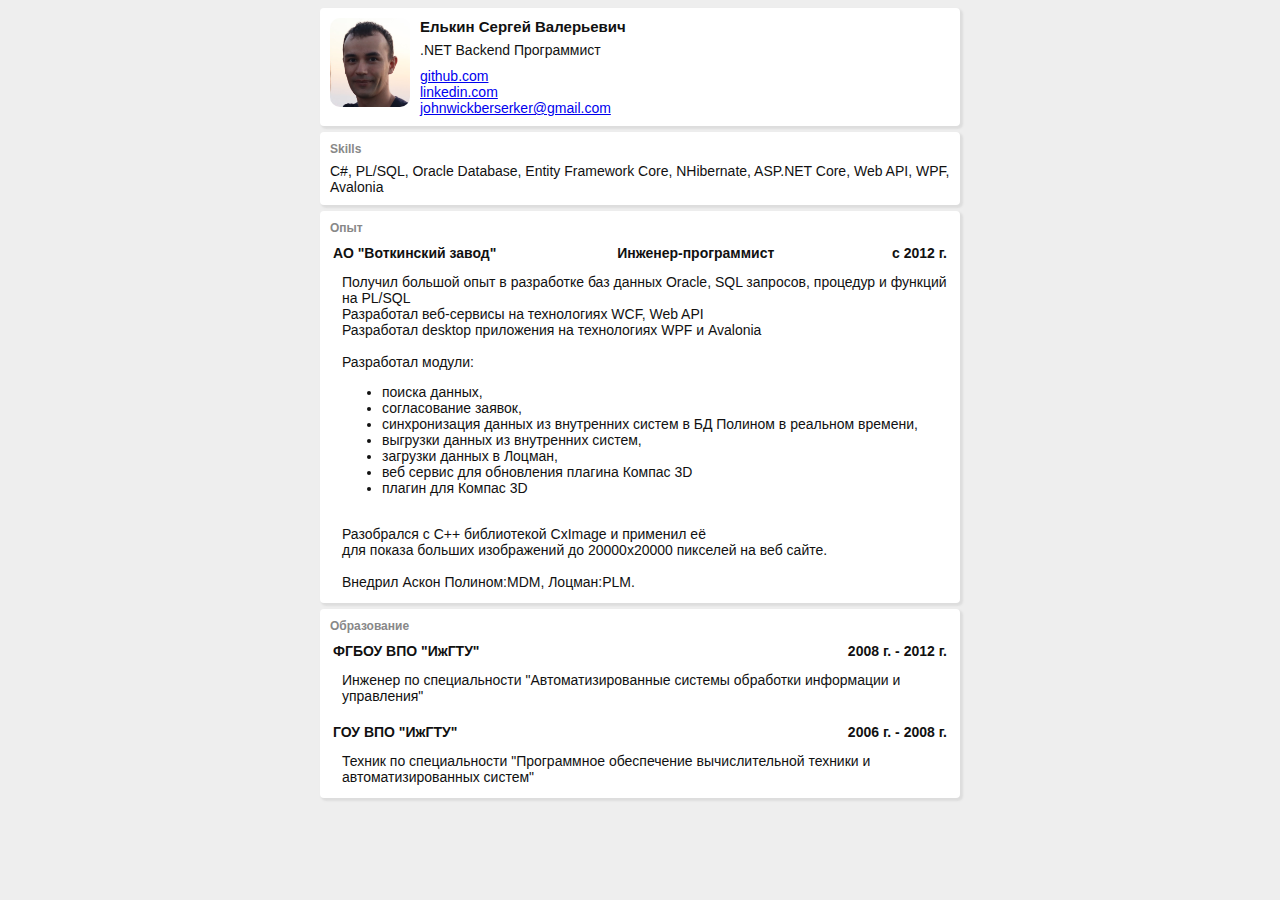
<file: index.html>
<!DOCTYPE html>
<hthml>

    <head>
        <title>Елькин Сергей Валерьевич</title>
        <meta charset="utf-8" />
        <link rel="stylesheet" href="styles.css" />
    </head>

    <body>
        <div class="container">
            <div class="header shadow">
                <div>
                    <img src="photo.png" alt="photo" />
                </div>
                <div>
                    <h1>Елькин Сергей Валерьевич</h1>
                    <div>.NET Backend Программист</div>
                    <div class="social">
                        <a href="https://github.com/JohnWickBerserker">github.com</a>
                        <br>
                        <a href="https://www.linkedin.com/in/sergei-elkin/">linkedin.com</a>
                        <br>
                        <a href="mailto:johnwickberserker@gmail.com">johnwickberserker@gmail.com</a>
                    </div>
                </div>
            </div>
            <div class="skills shadow">
                <h2>Skills</h2>
                <div>C#, PL/SQL, Oracle Database, Entity Framework Core, NHibernate, ASP.NET Core, Web API, WPF, Avalonia</div>
            </div>
            <div class="workplace shadow">
                <h2>Опыт</h2>
                <table>
                    <tr class="workplace-summary">
                        <td>АО "Воткинский завод"</td>
                        <td>Инженер-программист</td>
                        <td>с 2012 г.</td>
                    </tr>
                    <tr>
                        <td class="workplace-details" colspan="3">
                            Получил большой опыт в разработке баз данных Oracle, SQL запросов, процедур и функций на PL/SQL<br>
                            Разработал веб-сервисы на технологиях WCF, Web API<br>
                            Разработал desktop приложения на технологиях WPF и Avalonia<br>
                            <br>
                            Разработал модули:<br>
                            <ul>
                                <li>поиска данных,</li>
                                <li>согласование заявок,</li>
                                <li>синхронизация данных из внутренних систем в БД Полином в реальном времени,</li>
                                <li>выгрузки данных из внутренних систем,</li>
                                <li>загрузки данных в Лоцман,</li>
                                <li>веб сервис для обновления плагина Компас 3D</li>
                                <li>плагин для Компас 3D</li>
                            </ul>
                            <br>
                            Разобрался с С++ библиотекой CxImage и применил её<br>
                            для показа больших изображений до 20000х20000 пикселей на веб сайте.<br>
                            <br>
                            Внедрил Аскон Полином:MDM, Лоцман:PLM.
                        </td>
                    </tr>
                </table>
            </div>
            <div class="grade shadow">
                <h2>Образование</h2>
                <table>
                    <tr class="grade-summary">
                        <td>ФГБОУ ВПО "ИжГТУ"</td>
                        <td>2008 г. - 2012 г.</td>
                    </tr>
                    <tr>
                        <td class="grade-details" colspan="2">
                            Инженер по специальности "Автоматизированные системы обработки информации и управления"<br>
                            <br>
                        </td>
                    </tr>
                    <tr class="grade-summary">
                        <td>ГОУ ВПО "ИжГТУ"</td>
                        <td>2006 г. - 2008 г.</td>
                    </tr>
                    <tr>
                        <td class="grade-details" colspan="2">
                            Техник по специальности "Программное обеспечение вычислительной техники и автоматизированных систем"
                        </td>
                    </tr>
                </table>
            </div>
        </div>
    </body>
</hthml>
</file>
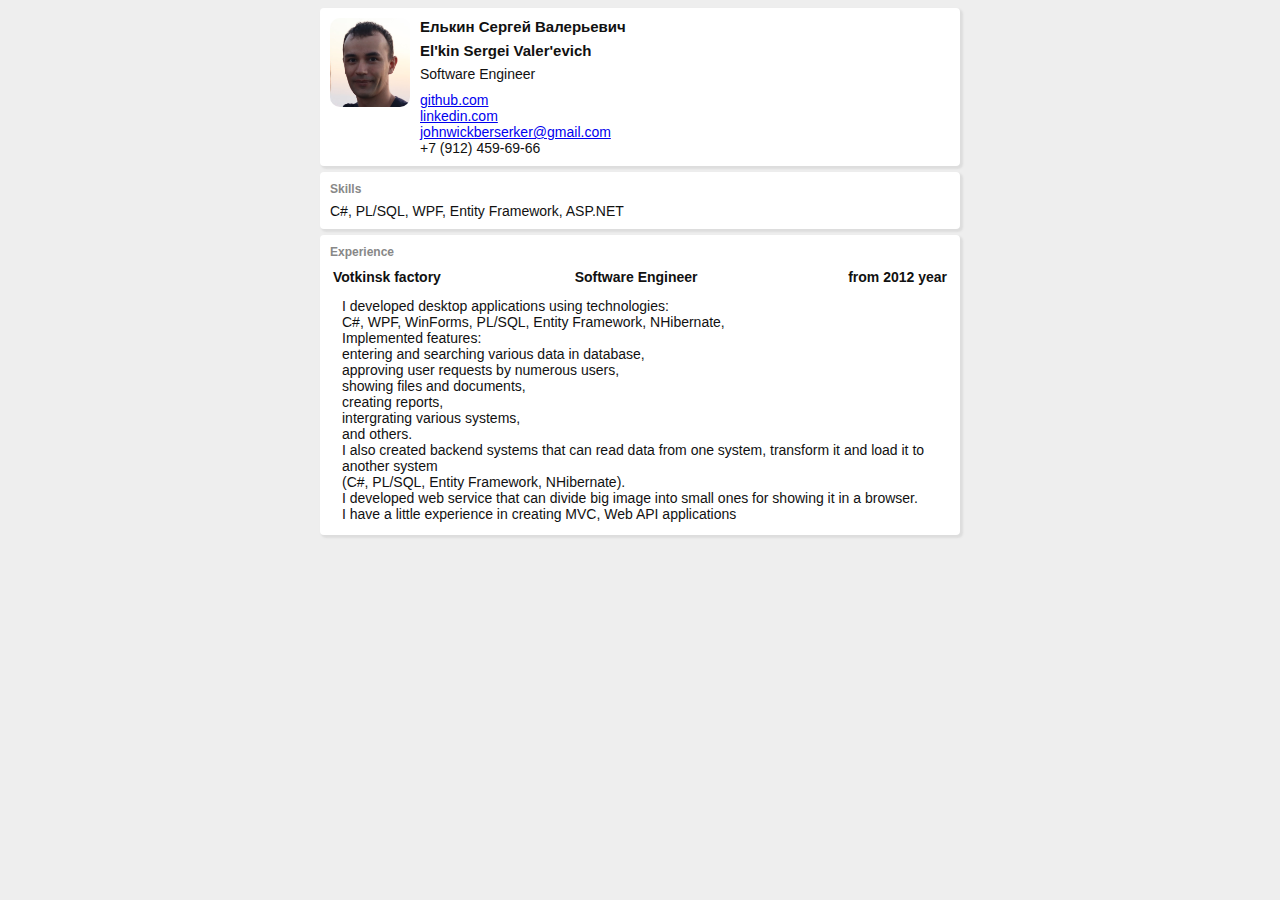
<file: en.html>
<!DOCTYPE html>
<hthml>

    <head>
        <title>Елькин Сергей Валерьевич</title>
        <meta charset="utf-8" />
        <link rel="stylesheet" href="styles.css" />
    </head>

    <body>
        <div class="container">
            <div class="header shadow">
                <div>
                    <img src="photo.png" alt="photo" />
                </div>
                <div>
                    <h1>Елькин Сергей Валерьевич</h1>
                    <h1>El'kin Sergei Valer'evich</h1>
                    <div>Software Engineer</div>
                    <div class="social">
                        <a href="https://github.com/JohnWickBerserker">github.com</a>
                        <br>
                        <a href="https://www.linkedin.com/in/sergei-elkin/">linkedin.com</a>
                        <br>
                        <a href="mailto:johnwickberserker@gmail.com">johnwickberserker@gmail.com</a>
                        <br>
                        +7 (912) 459-69-66
                    </div>
                </div>
            </div>
            <div class="skills shadow">
                <h2>Skills</h2>
                <div>C#, PL/SQL, WPF, Entity Framework, ASP.NET</div>
            </div>
            <div class="workplace shadow">
                <h2>Experience</h2>
                <table>
                    <tr class="workplace-summary">
                        <td>Votkinsk factory</td>
                        <td>Software Engineer</td>
                        <td>from 2012 year</td>
                    </tr>
                    <tr>
                        <td class="workplace-details" colspan="3">
                            I developed desktop applications using technologies:<br>
                            C#, WPF, WinForms, PL/SQL, Entity Framework, NHibernate,<br>
                            Implemented features:<br>
                            entering and searching various data in database,<br>
                            approving user requests by numerous users,<br>
                            showing files and documents,<br>
                            creating reports,<br>
                            intergrating various systems,<br>
                            and others.<br>
                            I also created backend systems that can read data from one system, transform it and load it to another system<br>
                            (C#, PL/SQL, Entity Framework, NHibernate).<br>
                            I developed web service that can divide big image into small ones for showing it in a browser.<br>
                            I have a little experience in creating MVC, Web API applications<br>
                        </td>
                    </tr>
                </table>
            </div>
        </div>
    </body>
</hthml>
</file>
<file: styles.css>
body {
    background-color: #eee;
    font-family: Verdana, Geneva, Tahoma, sans-serif;
    font-size: 14px;
    color: #111;
}

h1 {
    font-size: 15px;
    margin: 0 0 7px 0;
}

h2 {
    color: #888;
    font-size: 12px;
    margin: 0 0 7px 0;
}

.container {
    width: 640px;
    margin: auto;
}

.shadow {
    box-shadow: 2px 2px 2px 1px #ddd;
}

.header {
    background-color: #fff;
    border-radius: 4px;
    padding: 10px;
    display: flex;
}

.header .social {
    margin-top: 10px;
}

.header img {
    width: 80px;
    border-radius: 10px;
    margin: 0 10px 0 0;
}

.skills {
    background-color: #fff;
    border-radius: 4px;
    padding: 10px;
    margin-top: 6px;
}

.workplace {
    background-color: #fff;
    border-radius: 4px;
    padding: 10px;
    margin-top: 6px;
}

.workplace table {
    width: 100%;
}

.workplace-summary {
    font-weight: 600;
}

.workplace-details {
    padding-top: 10px;
    padding-left: 10px;
}

.workplace td:nth-child(3) {
    width: 0%;
    white-space: nowrap;
}

.pet-projects {
    background-color: #fff;
    border-radius: 4px;
    padding: 10px;
    margin-top: 6px;
}

.pet-projects ul {
    padding-left: 10px;
    list-style-type: none;
}

.grade {
    background-color: #fff;
    border-radius: 4px;
    padding: 10px;
    margin-top: 6px;
}

.grade table {
    width: 100%;
}

.grade-summary {
    font-weight: 600;
}

.grade-details {
    padding-top: 10px;
    padding-left: 10px;
}

.grade td:nth-child(2) {
    width: 0%;
    white-space: nowrap;
}
</file>
